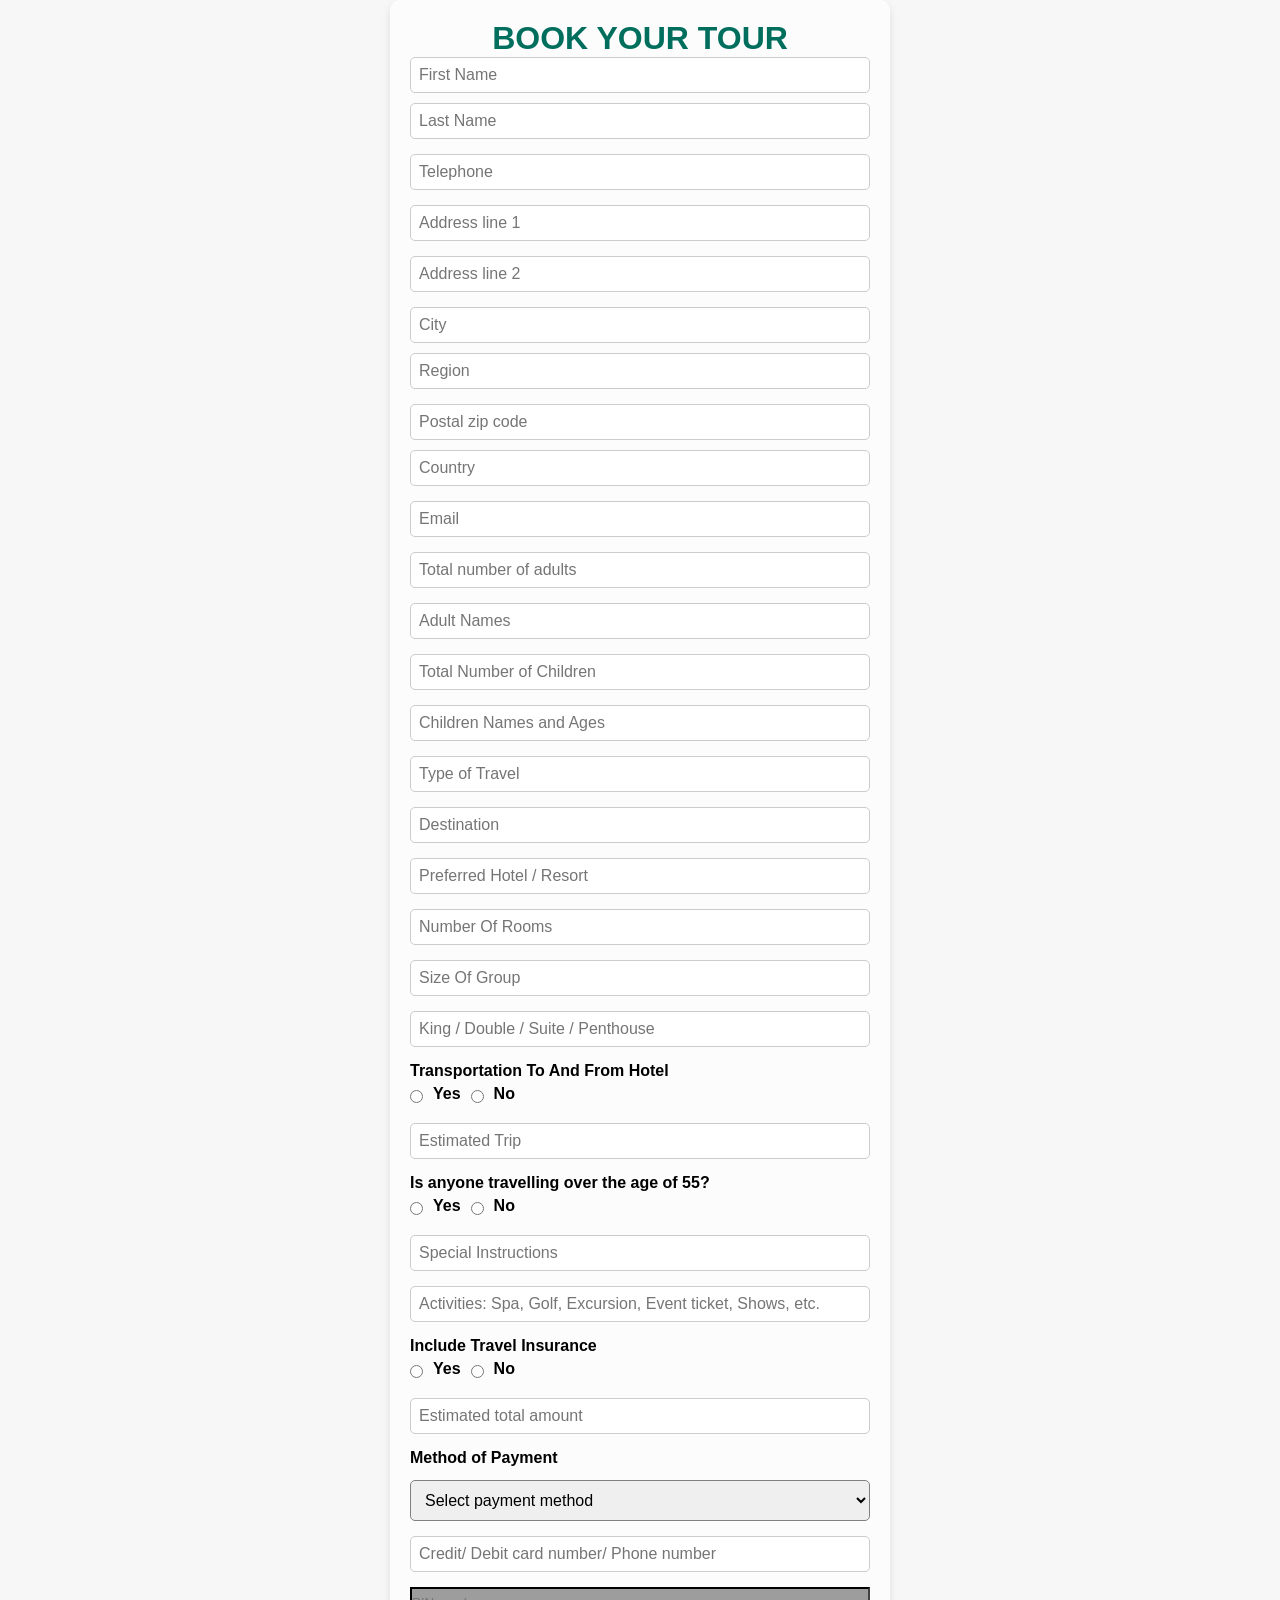
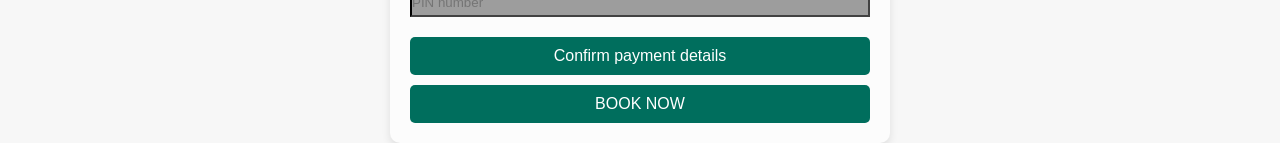
<file: booking_page.html>
<!DOCTYPE html>
<html lang="en">
<head>
    <meta charset="UTF-8">
    <meta name="viewport" content="width=device-width, initial-scale=1.0">
    <title>Book Your Tour</title>
    <link rel="stylesheet" href="./css/style.css">
</head>
<body>
    <div class="container">
        <h1>BOOK YOUR TOUR</h1>
        <form>
            <div class="double-input form-group">
                <input type="text" placeholder="First Name">
                <input type="text" placeholder="Last Name">
            </div>
            <div class="form-group">
                <input type="tel" placeholder="Telephone">
            </div>
            <div class="form-group">
                <input type="text" placeholder="Address line 1">
            </div>
            <div class="form-group">
                <input type="text" placeholder="Address line 2">
            </div>
            <div class="double-input form-group">
                <input type="text" placeholder="City">
                <input type="text" placeholder="Region">
            </div>
            <div class="double-input form-group">
                <input type="text" placeholder="Postal zip code">
                <input type="text" placeholder="Country">
            </div>
            <div class="form-group">
                <input type="email" placeholder="Email">
            </div>
            <div class="form-group">
                <input type="text" placeholder="Total number of adults">
            </div>
            <div class="form-group">
                <input type="text" placeholder="Adult Names">
            </div>
            <div class="form-group">
                <input type="text" placeholder="Total Number of Children">
            </div>
            <div class="form-group">
                <input type="text" placeholder="Children Names and Ages">
            </div>
            <div class="form-group">
                <input type="text" placeholder="Type of Travel">
            </div>
            <div class="form-group">
                <input type="text" placeholder="Destination">
            </div>
            <div class="form-group">
                <input type="text" placeholder="Preferred Hotel / Resort">
            </div>
            <div class="form-group">
                <input type="text" placeholder="Number Of Rooms">
            </div>
            <div class="form-group">
                <input type="text" placeholder="Size Of Group">
            </div>
            <div class="form-group">
                <input type="text" placeholder="King / Double / Suite / Penthouse">
            </div>
            <div class="form-group">
                <label>Transportation To And From Hotel</label>
                <div class="radio-group">
                    <input type="radio" name="transport" id="transport-yes">
                    <label for="transport-yes">Yes</label>
                    <input type="radio" name="transport" id="transport-no">
                    <label for="transport-no">No</label>
                </div>
            </div>
            <div class="form-group">
                <input type="text" placeholder="Estimated Trip">
            </div>
            <div class="form-group">
                <label>Is anyone travelling over the age of 55?</label>
                <div class="radio-group">
                    <input type="radio" name="age" id="age-yes">
                    <label for="age-yes">Yes</label>
                    <input type="radio" name="age" id="age-no">
                    <label for="age-no">No</label>
                </div>
            </div>
            <div class="form-group">
                <input type="text" placeholder="Special Instructions">
            </div>
            <div class="form-group">
                <input type="text" placeholder="Activities: Spa, Golf, Excursion, Event ticket, Shows, etc.">
            </div>
            <div class="form-group">
                <label>Include Travel Insurance</label>
                <div class="radio-group">
                    <input type="radio" name="insurance" id="insurance-yes">
                    <label for="insurance-yes">Yes</label>
                    <input type="radio" name="insurance" id="insurance-no">
                    <label for="insurance-no">No</label>
                </div>
            </div>
            <div class="form-group">
                <input type="text" placeholder="Estimated total amount">
            </div>
            <div class="form-group">
                <label for="payment-method">Method of Payment</label>
                <select id="payment-method" name="payment-method" required>
                    <option value="" disabled selected>Select payment method</option>
                    <option value="mpesa">Mpesa</option>
                    <option value="paypal">PayPal</option>
                    <option value="bank_transfer">Bank Transfer</option>
                    <option value="credit_card">Credit Card</option>
                </select>  
            </div>
            <div class="form-group">
                <input type="text" placeholder="Credit/ Debit card number/ Phone number">
            </div>
            <div class="form-group">
                <input type="password" placeholder="PIN number">
            </div>
            <div class="button-group">
                <button type="button">Confirm payment details</button>
                <button type="submit"><a href="Destinations.html">BOOK NOW</a></button>
            </div>
        </form>
    </div>
</body>
</html>
</file>
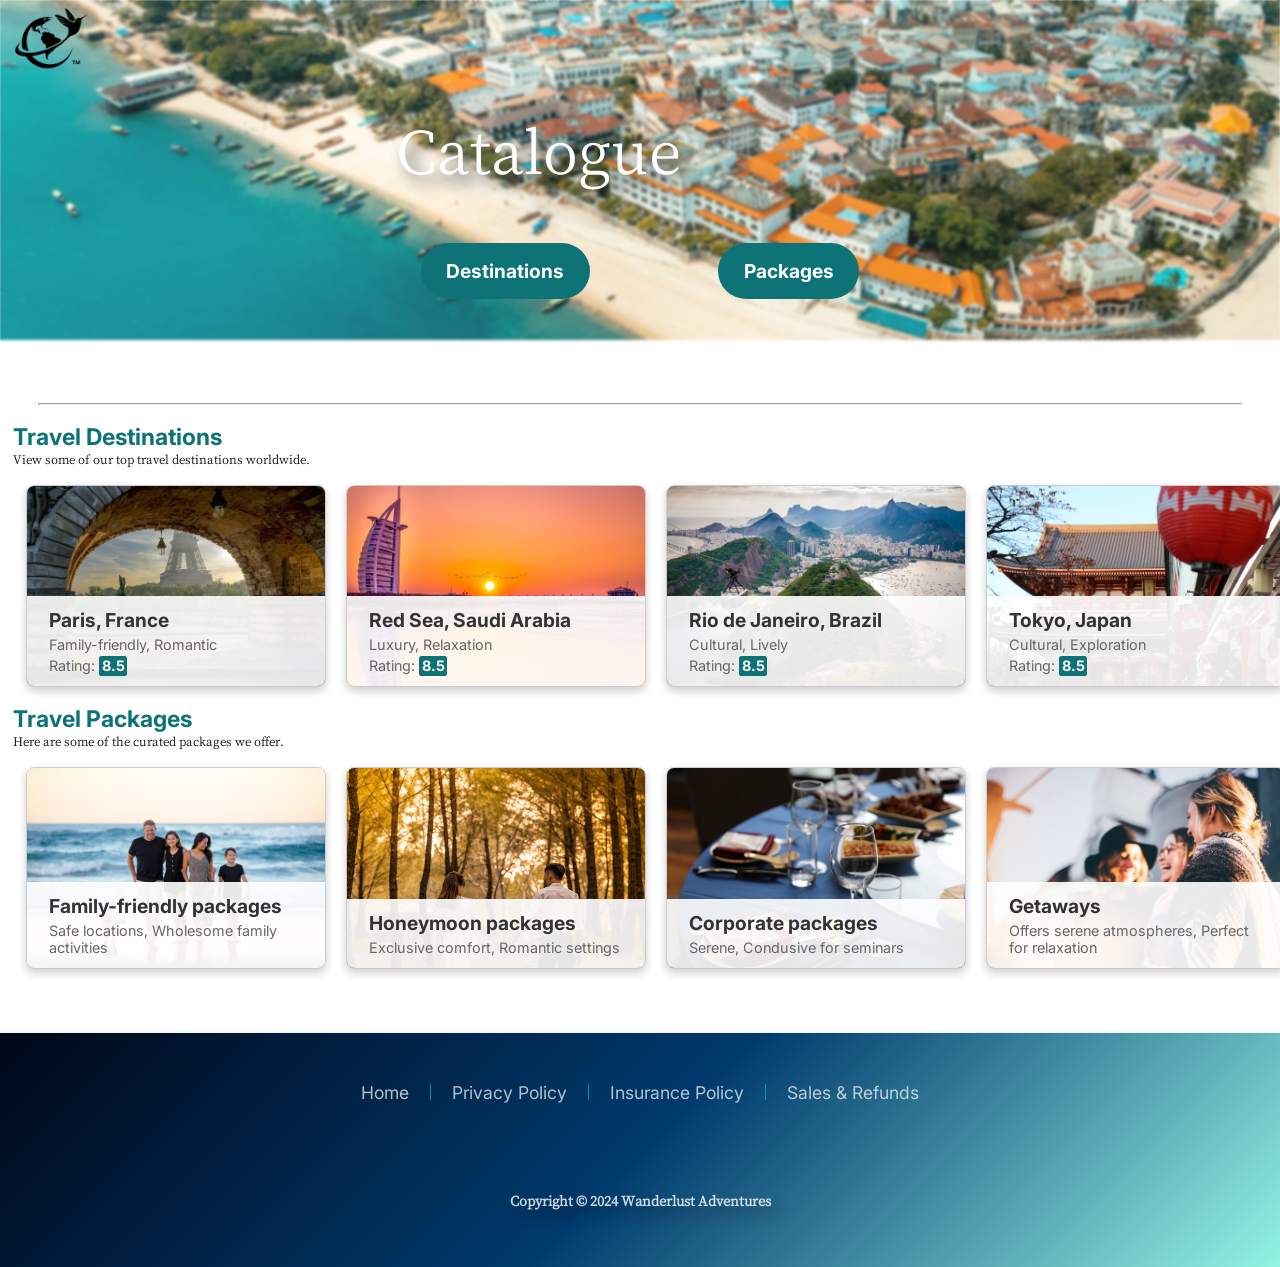
<file: catalogue.html>
<!DOCTYPE html>
<html lang="en">

<head>
    <meta charset="UTF-8">
    <meta name="viewport" content="width=device-width, initial-scale=1.0">
    <title>Wanderlust Adventures</title>
    <link rel="icon" href="images/favicon.png" type="image/png">
    <link rel="stylesheet" href="css/catalogue.css">
    <link rel="preconnect" href="https://fonts.googleapis.com">
    <link rel="preconnect" href="https://fonts.gstatic.com" crossorigin>
    <link
        href="https://fonts.googleapis.com/css2?family=Inter:ital,opsz,wght@0,14..32,100..900;1,14..32,100..900&display=swap"
        rel="stylesheet">
    <style>
        @import url('https://fonts.googleapis.com/css2?family=Cactus+Classical+Serif&display=swap');
    </style>
</head>

<body>
    <header class="heading">
        <img class="header-image" src="images/Component 1(2).png" alt="Zanzibar">
        <div class="glassback"></div>
    </header>
   
    <div class="overlay" style="height: 30vh;
                                display:flex;
                                justify-content: center;
                                align-items: center;
                                text-align: center;
                                margin-left: 5vw;
                                margin-bottom: -26vh;
                                font-size: 5vw;">
        
        <pre class="text" style="flex-direction: column; z-index: 20;">
                    Catalogue        
        </pre>
    </div>
    <div class="overlay">
        <a href="index.html">
            <img class="icon" src="images/Component 1.png" alt="Wanderlust&trade;">
        </a>
    </div>
    <div class="overlay">
        <div class="buttons">
            <button class="catalogue-btn" style="margin-left: 45vw;"><a href="Destinations.html">Destinations</a></button>
            <button class="catalogue-btn"><a href="#Travel-packages">Packages</a></button>
        </div>
    </div>


    <main id="catalogue_margin">
        <hr style="margin: 2vh 3vw 2vh;">
        <section id="Travel-destinations">
            <div class="section-head">
                <h2> Travel Destinations</h2>
                <p>View some of our top travel destinations worldwide.</p>

            </div>
            <br>
            <div class="display-grid">
                <div class="card" data-title="Paris, France" data-description="Located in France, Paris is a captivating blend of timeless traditions. Visitors can experience the allure of the Eiffel Tower or the famous Musées, Louvre and Orsay, each contributing to the area’s distinct character. Whether joining in guided tours or participating in local highlights like wine sampling, there is always something to connect with. A stay at Ritz Paris completes the journey with comfort and class. Paris offers a harmonious blend of excitement and peace, inviting all to explore its true essence.">
                    <img src="images/arch-6356637_1280.jpg" alt="Paris, France" class="card-image">
                    <div class="card-text">
                        <h2>Paris, France</h2>
                        <p>Family-friendly, Romantic</p>
                        <span class="data-rating"><p class="rating">Rating: <b>8.5</b></p></span>
                    </div>
                </div>
                <div id="infoModal" class="modal">
                    <div class="modal-content">
                      <span class="close">&times;</span>
                      <h2 id="modalTitle"></h2>
                      <p id="modalDescription"></p>
                      <p><strong>Rating:</strong> <span id="modalRating"></span></p>
                      <button id="bookButton"><a href="booking_page.html">Book Destination</a></button>
                    </div>
                  </div>
                <div class="card">
                    <img src="images/sea-3496528_1280.jpg" alt="Paris, France" class="card-image">
                    <div class="card-text">
                        <h2>Red Sea, Saudi Arabia</h2>
                        <p>Luxury, Relaxation</p>
                        <span class="data-rating"><p class="rating">Rating: <b>8.5</b></p></span>
                    </div>
                </div>
                <div id="infoModal" class="modal">
                    <div class="modal-content">
                      <span class="close">&times;</span>
                      <h2 id="modalTitle"></h2>
                      <p id="modalDescription"></p>
                      <p><strong>Rating:</strong> <span id="modalRating"></span></p>
                      <button id="bookButton"><a href="booking_page.html">Book Destination</a></button>
                    </div>
                  </div>
                <div class="card">
                    <img src="images/rio-de-janeiro-2790455_1280.jpg" alt="Paris, France" class="card-image">
                    <div class="card-text">
                        <h2>Rio de Janeiro, Brazil</h2>
                        <p>Cultural, Lively</p>
                        <span class="data-rating"><p class="rating">Rating: <b>8.5</b></p></span>
                    </div>
                </div>
                <div id="infoModal" class="modal">
                    <div class="modal-content">
                      <span class="close">&times;</span>
                      <h2 id="modalTitle"></h2>
                      <p id="modalDescription"></p>
                      <p><strong>Rating:</strong> <span id="modalRating"></span></p>
                      <button id="bookButton"><a href="booking_page.html">Book Destination</a></button>
                    </div>
                  </div>
                <div class="card">
                    <img src="images/temple-7289763_640.jpg" alt="Paris, France" class="card-image">
                    <div class="card-text">
                        <h2>Tokyo, Japan</h2>
                        <p>Cultural, Exploration</p>
                        <span class="data-rating"><p class="rating">Rating: <b>8.5</b></p></span>
                    </div>
                </div>
                <div id="infoModal" class="modal">
                    <div class="modal-content">
                      <span class="close">&times;</span>
                      <h2 id="modalTitle"></h2>
                      <p id="modalDescription"></p>
                      <p><strong>Rating:</strong> <span id="modalRating"></span></p>
                      <button id="bookButton"><a href="booking_page.html">Book Destination</a></button>
                    </div>
                  </div>
                <div class="card">
                    <img src="images/pyramid-3804374_1280.jpg" alt="Paris, France" class="card-image">
                    <div class="card-text">
                        <h2>Cairo, Egypt</h2>
                        <p>Family-friendly, Exploration</p>
                        <span class="data-rating"><p class="rating">Rating:</p></span>
                        <span class="data-rating"><b>8.5</b></span>
                    </div>
                </div>
                <div id="infoModal" class="modal">
                    <div class="modal-content">
                      <span class="close">&times;</span>
                      <h2 id="modalTitle"></h2>
                      <p id="modalDescription"></p>
                      <p><strong>Rating:</strong> <span id="modalRating"></span></p>
                      <button id="bookButton"><a href="booking_page.html">Book Destination</a></button>
                    </div>
                  </div>
            </div>
            
        
        </section>
        <br>
        <section id="Travel-packages">
            <div class="section-head">
                <h2> Travel Packages</h2>
                <p>Here are some of the curated packages we offer.</p>
            </div>
            <br>
            <div class="display-grid">
                <div class="card">
                    <img src="images/family-6398107_1280.jpg" alt="Paris, France" class="card-image">
                    <div class="card-text">
                        <h2>Family-friendly packages</h2>
                        <p>Safe locations, Wholesome family activities</p>
                    </div>
                </div>
                <div class="card">
                    <img src="images/couple-5000549_1280.jpg" alt="Paris, France" class="card-image">
                    <div class="card-text">
                        <h2>Honeymoon packages</h2>
                        <p>Exclusive comfort, Romantic settings</p>
                    </div>
                </div>
                <div class="card">
                    <img src="images/table-5696243_1280.jpg" alt="Paris, France" class="card-image">
                    <div class="card-text">
                        <h2>Corporate packages</h2>
                        <p>Serene, Condusive for seminars</p>
                    </div>
                </div>
                <div class="card">
                    <img src="images/people-2567915_1280.jpg" alt="Paris, France" class="card-image">
                    <div class="card-text">
                        <h2>Getaways</h2>
                        <p>Offers serene atmospheres, Perfect for relaxation</p>
                    </div>
                </div>
                <div class="card">
                    <img src="images/laptop-4906312_1280.jpg" alt="Paris, France" class="card-image">
                    <div class="card-text">
                        <h2>Business related Packages</h2>
                        <p>Business meetings, Luncheons</p>
                    </div>
            </div>
        
        </section>
        <script src="Catalogue.js"></script>
    </main>

    <footer>
        <div class="footercontainer">
            <div class="socialIcons">
                <a href=""><i class="fa-brands fa-square-facebook"></i></a>
                <a href=""><i class="fa-brands fa-square-instagram"></i></a>
                <a href=""><i class="fa-brands fa-square-x-twitter"></i></a>
                <a href=""><i class="fa-brands fa-google-plus"></i></a>
            </div>
            <div class="footerNav">
                <a href="/Html pages/index.html">Home</a> |
                <a href="">Privacy Policy</a> |
                <a href="">Insurance Policy</a> |
                <a href="">Sales & Refunds</a>

            </div>
        </div>
        <div class="footer-bottom">
            <p class="text">Copyright &copy; 2024 Wanderlust Adventures</p>
        </div>
    
    
    </footer>
</body>

</html>
</file>
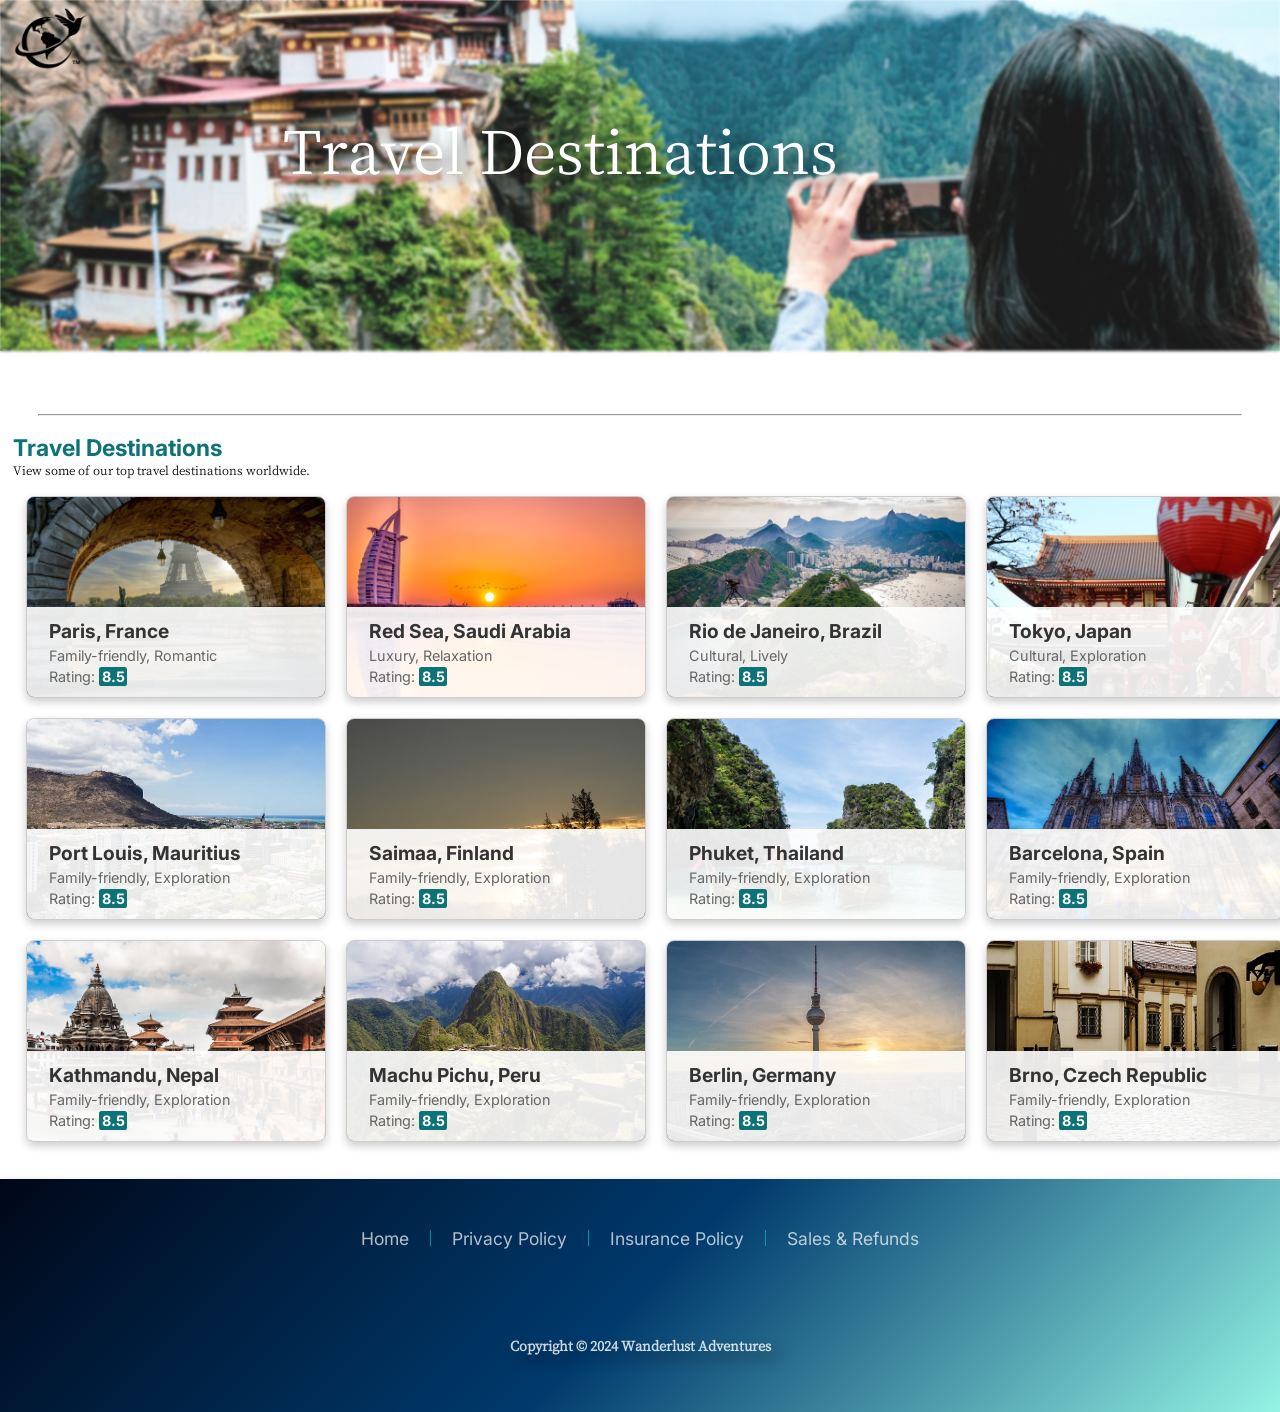
<file: Destinations.html>
<!DOCTYPE html>
<html lang="en">

<head>
    <meta charset="UTF-8">
    <meta name="viewport" content="width=device-width, initial-scale=1.0">
    <title>Wanderlust Adventures</title>
    <link rel="icon" href="images/favicon.png" type="image/png">
    <link rel="stylesheet" href="css/catalogue.css">
    <link rel="preconnect" href="https://fonts.googleapis.com">
    <link rel="preconnect" href="https://fonts.gstatic.com" crossorigin>
    <link
        href="https://fonts.googleapis.com/css2?family=Inter:ital,opsz,wght@0,14..32,100..900;1,14..32,100..900&display=swap"
        rel="stylesheet">
    <style>
        @import url('https://fonts.googleapis.com/css2?family=Cactus+Classical+Serif&display=swap');
    </style>
</head>


<body>
    <header class="heading">
        <img class="header-image" src="images/bhutan-5754076_1280.jpg" alt="Bhutan">
        <div class="glassback"></div>
    </header>
   
    <div class="overlay" style="height: 30vh;
                                display:flex;
                                justify-content: center;
                                align-items: center;
                                text-align: center;
                                margin-left: 5vw;
                                margin-bottom: -26vh;
                                font-size: 5vw;">
        
        <pre class="text" style="flex-direction: column; z-index: 20;">
                    Travel Destinations     
        </pre>
    </div>
    <div class="overlay">
        <a href ="index.html"> 
            <img class="icon" src="images/Component 1.png" alt="Wanderlust&trade;">
        </a>
    </div>
    
    <br>

    <main id="destinations_size">
        <hr style="margin: 2vh 3vw 2vh;">
           <section id="Travel-destinations">
               <div class="section-head">
                   <h2> Travel Destinations</h2>
                   <p>View some of our top travel destinations worldwide.</p>
   
               </div>
               <br>
               <div class="display-grid" >
                   <div class="card" data-title="Paris, France" data-description="A romantic city known for its culture and landmarks." data-rating="8.5" >
                       <img src="images/arch-6356637_1280.jpg" alt="Paris, France" class="card-image">
                       <div class="card-text">
                           <h2>Paris, France</h2>
                           <p>Family-friendly, Romantic</p>
                           <p class="rating">Rating: <b>8.5</b></p>
                       </div>
                   </div>
                   <div id="infoModal" class="modal">
                    <div class="modal-content" da>
                      <span class="close">&times;</span>
                      <h2 id="modalTitle">Paris, France</h2>
                      <p id="modalDescription"></p>
                      <p><strong>Rating:</strong> <span id="modalRating"></span></p>
                      <button id="bookButton"><a href="booking_page.html">Book Destination</a></button>
                    </div>
                  </div>
                  
                   <div class="card" data-title="Red Sea, Saudi Arabia" data-description="">
                       <img src="images/sea-3496528_1280.jpg" alt="Paris, France" class="card-image">
                       <div class="card-text">
                           <h2>Red Sea, Saudi Arabia</h2>
                           <p>Luxury, Relaxation</p>
                           <p class="rating">Rating: <b>8.5</b></p>
                       </div>
                   </div>
                   <div id="infoModal" class="modal">
                    <div class="modal-content">
                      <span class="close">&times;</span>
                      <h2 id="modalTitle">Red Sea, Saudi Arabia</h2>
                      <p id="modalDescription"></p>
                      <p><strong>Rating:</strong> <span id="modalRating"></span></p>
                      <button id="bookButton"><a href="booking_page.html">Book Destination</a></button>
                    </div>
                  </div>
                  
                   <div class="card" data-title="Rio de Janeiro, Brazil" data-description="">
                       <img src="images/rio-de-janeiro-2790455_1280.jpg" alt="Paris, France" class="card-image">
                       <div class="card-text">
                           <h2>Rio de Janeiro, Brazil</h2>
                           <p>Cultural, Lively</p>
                           <p class="rating">Rating: <b>8.5</b></p>
                       </div>
                   </div>
                   <div id="infoModal" class="modal">
                    <div class="modal-content">
                      <span class="close">&times;</span>
                      <h2 id="modalTitle"></h2>
                      <p id="modalDescription"></p>
                      <p><strong>Rating:</strong> <span id="modalRating"></span></p>
                      <button id="bookButton"><a href="booking_page.html">Book Destination</a></button>
                    </div>
                  </div>
                  
                   <div class="card" data-title="Tokyo, Japan" data-description="">
                       <img src="images/temple-7289763_640.jpg" alt="Paris, France" class="card-image">
                       <div class="card-text">
                           <h2>Tokyo, Japan</h2>
                           <p>Cultural, Exploration</p>
                           <p class="rating">Rating: <b>8.5</b></p>
                       </div>
                   </div>
                   <div id="infoModal" class="modal">
                    <div class="modal-content">
                      <span class="close">&times;</span>
                      <h2 id="modalTitle"></h2>
                      <p id="modalDescription"></p>
                      <p><strong>Rating:</strong> <span id="modalRating"></span></p>
                      <button id="bookButton"><a href="booking_page.html">Book Destination</a></button>
                    </div>
                  </div>
                  
                   <div class="card" data-title="Cairo, Egypt" data-description="">
                       <img src="images/pyramid-3804374_1280.jpg" alt="Paris, France" class="card-image">
                       <div class="card-text">
                           <h2>Cairo, Egypt</h2>
                           <p>Family-friendly, Exploration</p>
                           <p class="rating">Rating: <b>8.5</b></p>
                       </div>
                
                    </div>
                    <div id="infoModal" class="modal">
                        <div class="modal-content">
                          <span class="close">&times;</span>
                          <h2 id="modalTitle"></h2>
                          <p id="modalDescription"></p>
                          <p><strong>Rating:</strong> <span id="modalRating"></span></p>
                          <button id="bookButton"><a href="booking_page.html">Book Destination</a></button>
                        </div>
                    </div>
                   
                   <div class="card" data-title="Port Louis, Mauritius" data-description="">
                       <img src="images/Port-Louis-Mauritius.png" alt="Paris, France" class="card-image">
                       <div class="card-text">
                           <h2>Port Louis, Mauritius</h2>
                           <p>Family-friendly, Exploration</p>
                           <p class="rating">Rating: <b>8.5</b></p>
                       </div>
                
                    </div>
                    <div id="infoModal" class="modal">
                        <div class="modal-content">
                          <span class="close">&times;</span>
                          <h2 id="modalTitle"></h2>
                          <p id="modalDescription"></p>
                          <p><strong>Rating:</strong> <span id="modalRating"></span></p>
                          <button id="bookButton"><a href="booking_page.html">Book Destination</a></button>
                        </div>
                      </div>
                      
                   <div class="card" data-title="Saimaa, France" data-description=" Finland’s Saimaa Lake area, European Region of Gastronomy, is perfect for nature and cuisine lovers.
                   	Attractions: Savonlinna Castle, Lappeenranta markets, Finnish forests.
                   •	Activities: Lake cruises, sampling local fish, hiking trails.
                   •	Top Hotels: Original Sokos Hotel Lappee, Scandic Imatran Valtionhotelli, Hotel & Spa Resort Järvisydän."

                    data-rating="9.0">
                       <img src="images/saimaa_finland.jpg" alt="Paris, France" class="card-image">
                       <div class="card-text">
                           <h2>Saimaa, Finland</h2>
                           <p>Family-friendly, Exploration</p>
                           <p class="rating">Rating: <b>8.5</b></p>
                       </div>
                
                    </div>
                    <div id="infoModal" class="modal">
                        <div class="modal-content">
                          <span class="close">&times;</span>
                          <h2 id="modalTitle"></h2>
                          <p id="modalDescription">
                            <ul>
                                <li></li>
                                <li></li>
                                <li></li>
                            </ul>
                          </p>
                          <p><strong>Rating:</strong> <span id="modalRating"></span></p>
                          <button id="bookButton"><a href="booking_page.html">Book Destination</a></button>
                        </div>
                      </div>
                      
                   <div class="card" data-title="Phuket, Thailand" data-description="">
                       <img src="images/phuket_thailand.jpg" alt="Paris, France" class="card-image">
                       <div class="card-text">
                           <h2>Phuket, Thailand</h2>
                           <p>Family-friendly, Exploration</p>
                           <p class="rating">Rating: <b>8.5</b></p>
                       </div>
                
                    </div>
                    <div id="infoModal" class="modal">
                        <div class="modal-content">
                          <span class="close">&times;</span>
                          <h2 id="modalTitle"></h2>
                          <p id="modalDescription"></p>
                          <p><strong>Rating:</strong> <span id="modalRating"></span></p>
                          <button id="bookButton"><a href="booking_page.html">Book Destination</a></button>
                        </div>
                      </div>
                      
                   <div class="card" data-title="Barcelona, Spain" data-description="">
                       <img src="images/barcelona_spain.jpg" alt="Paris, France" class="card-image">
                       <div class="card-text">
                           <h2>Barcelona, Spain</h2>
                           <p>Family-friendly, Exploration</p>
                           <p class="rating">Rating: <b>8.5</b></p>
                       </div>
                
                    </div>
                    <div id="infoModal" class="modal">
                        <div class="modal-content">
                          <span class="close">&times;</span>
                          <h2 id="modalTitle"></h2>
                          <p id="modalDescription"></p>
                          <p><strong>Rating:</strong> <span id="modalRating"></span></p>
                          <button id="bookButton"><a href="booking_page.html">Book Destination</a></button>
                        </div>
                      </div>
                      
                   <div class="card" data-title="Hanoi, Vietnam" >
                       <img src="images/hanoi_vietnam.jpg" alt="Paris, France" class="card-image">
                       <div class="card-text">
                           <h2>Hanoi, Vietnam</h2>
                           <p>Family-friendly, Exploration</p>
                           <p class="rating">Rating: <b>8.5</b></p>
                       </div>
                
                    </div>
                    <div id="infoModal" class="modal">
                        <div class="modal-content">
                          <span class="close">&times;</span>
                          <h2 id="modalTitle"></h2>
                          <p id="modalDescription"></p>
                          <p><strong>Rating:</strong> <span id="modalRating"></span></p>
                          <button id="bookButton"><a href="booking_page.html">Book Destination</a></button>
                        </div>
                      </div>
                      
                   <div class="card" data-title="Kathmandu, Nepal" data-description="Set in Nepal, Kathmandu beckons travelers with its compelling fusion of serene landscapes, historical and spiritual richness . Sightseers are drawn to  must-visit places like Swayambhunath Stupa, Pashupatinath Temple or Durbar Square, where the essence of the destination comes alive. Whether enjoying hiking in the Annapurna region, temple tours or taking part in unique experiences such as shopping at Thamel markets, visitors find endless opportunities for immersion. To round out the adventure, Dwarika’s Hotel, Hyatt Regency, Kathmandu Guest House offer exquisite stays. Kathmandu seamlessly weaves together energy and relaxation, inviting travelers to uncover its best-kept secrets.">
                       <img src="images/kathmandu_nepal.jpg" alt="Paris, France" class="card-image">
                       <div class="card-text">
                           <h2>Kathmandu, Nepal</h2>
                           <p>Family-friendly, Exploration</p>
                           <p class="rating">Rating: <b>8.5</b></p>
                       </div>
                
                    </div>
                    <div id="infoModal" class="modal">
                        <div class="modal-content">
                          <span class="close">&times;</span>
                          <h2 id="modalTitle"></h2>
                          <p id="modalDescription"></p>
                          <p><strong>Rating:</strong> <span id="modalRating"></span></p>
                          <button id="bookButton"><a href="booking_page.html"> Destination</a></button>
                        </div>
                      </div>
                      
                   <div class="card" data-title="Machu Pichu, Peru">
                       <img src="images/machu_pichu_peru.jpg" alt="Paris, France" class="card-image">
                       <div class="card-text">
                           <h2>Machu Pichu, Peru</h2>
                           <p>Family-friendly, Exploration</p>
                           <p class="rating">Rating: <b>8.5</b></p>
                       </div>
                
                    </div>
                    <div id="infoModal" class="modal">
                        <div class="modal-content">
                          <span class="close">&times;</span>
                          <h2 id="modalTitle"></h2>
                          <p id="modalDescription"></p>
                          <p><strong>Rating:</strong> <span id="modalRating"></span></p>
                          <button id="bookButton"><a href="booking_page.html">Book Destination</a></button>
                        </div>
                      </div>
                      
                   <div class="card" data-title="Berlin, Germany">
                       <img src="images/berlin_germany.jpg" alt="Paris, France" class="card-image">
                       <div class="card-text">
                           <h2>Berlin, Germany</h2>
                           <p>Family-friendly, Exploration</p>
                           <p class="rating">Rating: <b>8.5</b></p>
                       </div>
                
                    </div>
                    <div id="infoModal" class="modal">
                        <div class="modal-content">
                          <span class="close">&times;</span>
                          <h2 id="modalTitle"></h2>
                          <p id="modalDescription"></p>
                          <p><strong>Rating:</strong> <span id="modalRating"></span></p>
                          <button id="bookButton"><a href="booking_page.html">Book Destination</a></button>
                        </div>
                      </div>
                      
                   <div class="card" data-title="Brno, Czech Republic">
                       <img src="images/brno_czech_republic.jpg" alt="Paris, France" class="card-image">
                       <div class="card-text">
                           <h2>Brno, Czech Republic</h2>
                           <p>Family-friendly, Exploration</p>
                           <p class="rating">Rating: <b>8.5</b></p>
                       </div>
                
                    </div>
                    <div id="infoModal" class="modal">
                        <div class="modal-content">
                          <span class="close">&times;</span>
                          <h2 id="modalTitle"></h2>
                          <p id="modalDescription"></p>
                          <p><strong>Rating:</strong> <span id="modalRating"></span></p>
                          <button id="bookButton"><a href="booking_page.html">Book Destination</a></button>
                        </div>
                      </div>
                   <div class="card" data-title="Seoul, South Korea">
                       <img src="images/seoul_south-korea.jpg" alt="Paris, France" class="card-image">
                       <div class="card-text">
                           <h2>Seoul, South Korea</h2>
                           <p>Family-friendly, Exploration</p>
                           <p class="rating">Rating: <b>8.5</b></p>
                       </div>
                
                    </div>
                    <div id="infoModal" class="modal">
                        <div class="modal-content">
                          <span class="close">&times;</span>
                          <h2 id="modalTitle"></h2>
                          <p id="modalDescription"></p>
                          <p><strong>Rating:</strong> <span id="modalRating"></span></p>
                          <button id="bookButton"><a href="booking_page.html">Book Destination</a></button>
                        </div>
                      </div>
                      
               </div>
               <script src="Catalogue.js"></script>
           </section>
   </main>

    <footer>
        <div class="footercontainer">
            <div class="socialIcons">
                <a href=""><i class="fa-brands fa-square-facebook"></i></a>
                <a href=""><i class="fa-brands fa-square-instagram"></i></a>
                <a href=""><i class="fa-brands fa-square-x-twitter"></i></a>
                <a href=""><i class="fa-brands fa-google-plus"></i></a>
            </div>
            <div class="footerNav">
                <a href="index.html">Home</a> |
                <a href="">Privacy Policy</a> |
                <a href="">Insurance Policy</a> |
                <a href="">Sales & Refunds</a>

            </div>
        </div>
        <div class="footer-bottom">
            <p class="text">Copyright &copy; 2024 Wanderlust Adventures</p>
        </div>
    
    
    </footer>
</body>
</file>
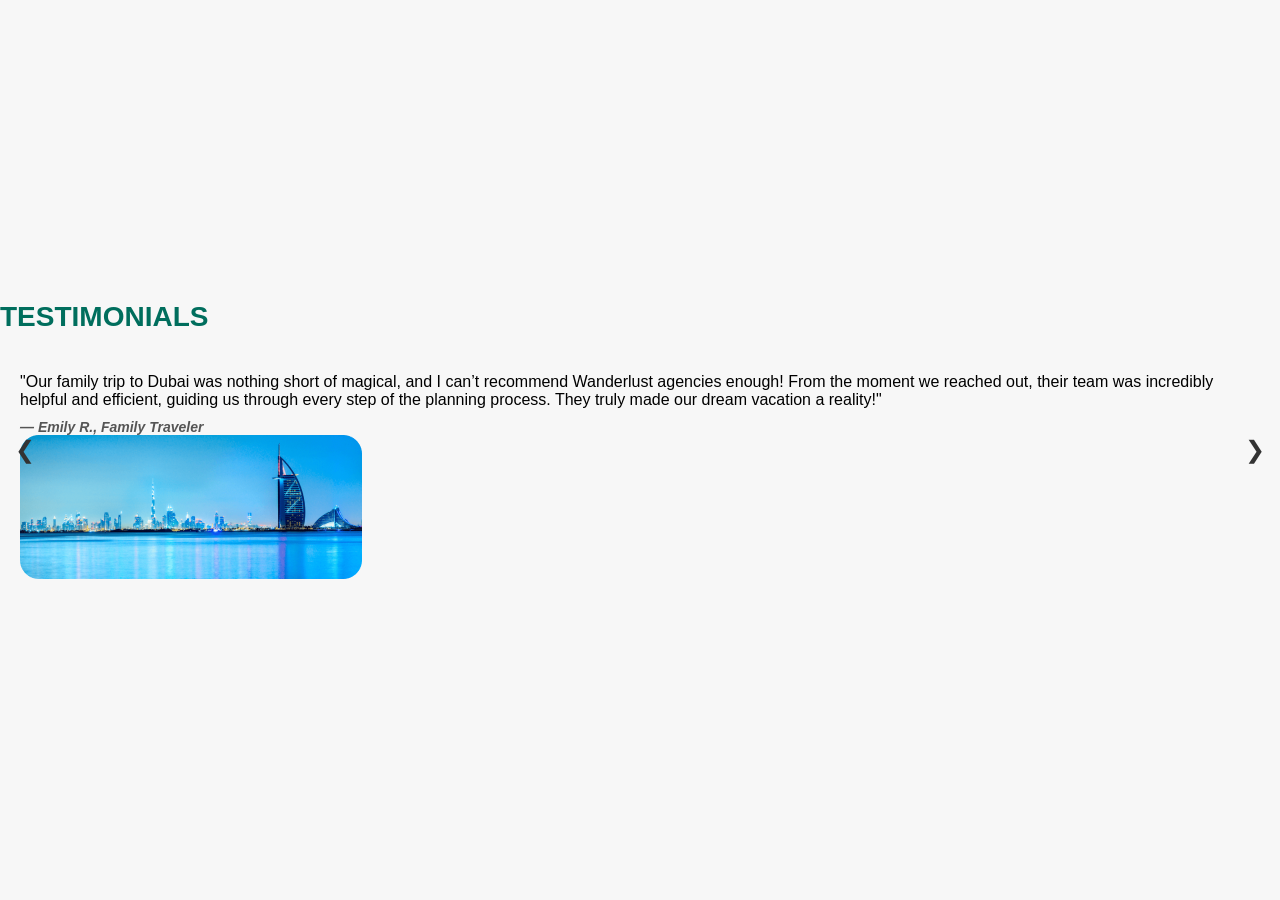
<file: testimonials.html>
<!DOCTYPE html>
<html lang="en">
<head>
    <meta charset="UTF-8">
    <meta name="viewport" content="width=device-width, initial-scale=1.0">
    <title>Testimonials</title>
    <link rel="stylesheet" href="./css/style.css">
</head>
<body>
    <div class="testimonial-section">
        <h2>TESTIMONIALS</h2>
        <div class="testimonial-carousel">
            <div class="testimonial-item active">
                <p class="testimonial-tex">"Our family trip to Dubai was nothing short of magical, and I can’t recommend Wanderlust agencies enough! From the moment we reached out, their team was incredibly helpful and efficient, guiding us through every step of the planning process. They truly made our dream vacation a reality!"</p>
                <p class="testimonial-author">— Emily R., Family Traveler</p>
                <img src="./images/Dubai-Blue 2.png" alt="Family in Dubai" class="testimonial-image">
            </div>
            <div class="testimonial-item">
                <p class="testimonial-text">"My solo backpacking adventure across Europe was perfectly organized thanks to Wanderlust. Every detail was meticulously planned, and I felt safe and supported throughout my journey. Definitely using their services again!"</p>
                <p class="testimonial-author">— Alex J., Solo Traveler</p>
                <img src="./images/blue-sky.jpg" alt="Backpacking in Europe" class="testimonial-image">
            </div>
            <div class="testimonial-item">
                <p class="testimonial-text">"The romantic getaway to the Maldives was beyond my expectations! Wanderlust took care of everything, from flights to resort bookings, and we even got surprise upgrades. Couldn’t have asked for a better experience!"</p>
                <p class="testimonial-author">— Sarah & Mark, Couple</p>
                <img src="./images/download 6.png" alt="Couple in Maldives" class="testimonial-image">
            </div>
            <div class="testimonial-item">
                <p class="testimonial-text">"We booked a cultural tour in Japan, and it was an incredible journey! Wanderlust provided us with an itinerary that matched our interests perfectly, and the local guides were amazing. Highly recommend!"</p>
                <p class="testimonial-author">— Chris L., Cultural Enthusiast</p>
                <img src="./images/polynesia-3021072_1280 3.png" alt="Cultural Tour in Japan" class="testimonial-image">
            </div>
        </div>
        <button class="carousel-btn prev" onclick="prevTestimonial()">❮</button>
        <button class="carousel-btn next" onclick="nextTestimonial()">❯</button>
    </div>
    <script>
        let currentIndex = 0;
        const testimonials = document.querySelectorAll('.testimonial-item');
    
        function showTestimonial(index) {
            testimonials.forEach((testimonial, i) => {
                testimonial.classList.remove('active');
                if (i === index) testimonial.classList.add('active');
            });
        }
    
        function nextTestimonial() {
            currentIndex = (currentIndex + 1) % testimonials.length;
            showTestimonial(currentIndex);
        }
    
        function prevTestimonial() {
            currentIndex = (currentIndex - 1 + testimonials.length) % testimonials.length;
            showTestimonial(currentIndex);
        }
    
        // Auto-slide every 5 seconds
        setInterval(nextTestimonial, 5000);
    </script>
</body>
</html>
</file>
<file: css/style.css>
:root {
    --main-color: #0D7377;
    --highlight-color: #14FFEC;
    --footer-bg: #94F3E4;
    --header-bg: #F0F0F0;
    --body-bg: #FFFFFF;
    --icon-width: 120px;
}

* {
    margin: 0;
    padding: 0;
    box-sizing: border-box;
}

body {
    min-height: 100vh;
    background-color: #FEFAF6;
    background-size: contain;
    background-repeat: no-repeat;
    position: relative;
}

header {
    width: 100%;
    background: url("Images/blue-sky.jpg");
    background-size: cover;
    background-position: bottom;
    background-repeat: repeat-y;
    height: 600px;
    position: relative;
    /* Changed from absolute */

    /* background-repeat: no-repeat; */
}

.logo {
    padding: 20px;
}

.logo img {
    max-height: 60px;
    width: auto;
}

nav {
    height: 140px;
    background-color: rgba(255, 255, 255, 0.9);
    /* Added for better visibility */
    position: fixed;
    left: 0;
    width: 100%;
    top: 0;
    align-items: flex-end;

}

.nav-list {
    font-family: "Inter", sans-serif;
    font-optical-sizing: auto;
    font-weight: 700;
    font-style: normal;
    background: var(--body-bg);
    display: flex;
    flex-direction: column;
    min-height: 100vh;
    font-family: "Inter", sans-serif;
}

header {
    background-color: var(--header-bg);
    width: 100%;
    display:flex;
    justify-content: space-between;
    align-items: center;
    padding: 10px 20px;
    }

.icon {
    width: var(--icon-width);
}

nav {
    flex-grow: 1;
}

nav ul {
    list-style-type: none;
    display: flex;
    justify-content: flex-end;
}

nav ul li {
    margin-left: 20px;
    font-weight: 700;
}

nav ul a {
    text-decoration: none;
    color: #0D7377;
    padding: 20px 15px 16px;
    transition: all 0.3s ease;
    /* Added for smooth hover effect */
}

nav ul a:hover {
    background-color: #424242;
    color: #fff;
    border-bottom: solid #0D7377 5px;
}

nav ul a:active {
    background-color: #0D7377;
    color: #212121;
    color: var(--main-color);
    padding: 10px 12px;
    transition: all 0.1s;
}

nav ul a:hover,
.current-page {
    border-bottom: solid #0D7377 5px;
    border-bottom: solid var(--main-color) 5px;
}

main {
    flex: 1;
    display: flex;
    flex-direction: column;
    align-items: center;
    padding: 20px;
}

.home-content {
    position: absolute;
    width: 537px;
    height: 155px;
    left: calc(50% - 537px/2 - 1.5px);
    top: 180px;

}



.home-content h1 {
    font-family: 'Cactus Classical Serif';
    font-style: normal;
    font-weight: 400;
    font-size: 60px;
    line-height: 49px;
    text-align: center;
    letter-spacing: -0.02em;

    color: #FFFFFF;
}

.home-content h3 {
    font-weight: normal;
    font-size: 20px;
    text-align: center;

}



/* 
.heading {
    font-weight: 600;
    text-transform: uppercase;
    color: var(--highlight-color);
    margin: 20px 0;
    text-align: center;
}


.text {
    font-family: "Inter", sans-serif;
    font-optical-sizing: auto;
    font-weight: 400;
    color: #FFFFFF;
    padding: 10px;
} */

footer {
    background-color: #94F3E4;
    padding: 20px 0;
    position: absolute;
    bottom: 0;
    width: 100%;
    font-family: "Cactus Classical Serif", serif;
    color: var(--main-color);
    padding: 10px;
    text-align: center;
    max-width: 800px;
    margin: 0 auto;
}

footer {
    background-color: var(--footer-bg);
    padding: 20px;
    display: flex;
    flex-direction: column;
    align-items: center;
}

.footer-top,
.footer-bottom {
    text-align: center;
    padding: 10px 0;
}

.footer-top p,
.footer-bottom p {
    color: #000000;
    font-size: small;
    font-family: "Inter", sans-serif;
}

/* Added responsive design */
@media screen and (max-width: 768px) {
    nav ul {
        flex-direction: column;
        gap: 10px;
    }

    nav {
        height: auto;
        padding: 10px 0;
    }

    nav ul a {
        padding: 10px 15px;
    }
}

 
    
/* Services Section Styles */
.services-section {
    padding: 50px 20px;
    background-color: #f5f5f5; /* Light background color for the section */
    text-align: center;
}

.section-title {
    font-size: 2rem;
    color: #00796b; /* Teal color for the title */
    margin-bottom: 30px;
}

/* Services Grid */
.services-grid {
    display: grid;
    grid-template-columns: repeat(3, 1fr);
    gap: 20px;
    max-width: 1000px;
    margin: 0 auto;
}

/* Service Card Styles */
.service-card {
    height: 250px;
    width: 300px;
    background-color: #e0e0e0; /* Light gray background for cards */
    padding: 3% 8%;
    border: 0.2px solid rgba(114, 226, 174, 0.2);
    border-radius: 8px;
    transition: .6s;
    display: flex;
    flex-direction: column;
    align-items: center;
    text-align: center;
    position: relative;
    overflow: hidden;
}

.service-icon {
    width: 50px;
    height: auto;
    margin-bottom: 15px;
}

.service-card p {
    font-size: 1rem;
    color: #333;
    line-height: 1.6;
}

/* Responsive Styles */

/* For medium screens (tablets) */
@media (max-width: 768px) {
    .services-grid {
        grid-template-columns: repeat(2, 1fr);
    }

    .section-title {
        font-size: 1.8rem;
    }

    .service-card p {
        font-size: 0.9rem;
    }
}

/* For small screens (phones) */
@media (max-width: 480px) {
    .services-grid {
        grid-template-columns: 1fr;
    }

    .section-title {
        font-size: 1.5rem;
    }

    .service-card p {
        font-size: 0.85rem;
    }
}
 .service-card:hover{
    transform: translateY(-8px);
    color: #00796b; /* Teal color for the title */
    border-color: #000000        ;
 }
.service-card:after {
    content: "";
    position: absolute;
    top: 150%;
    left: -200px;
    width: 120%;
    transform: rotate(50deg);
    background-color: white;
    height: 18px;
    filter: blur(30px);
    opacity: 0.5;
    transition: 1s;
}
.service-card:hover:after {
    width: 225%;
    top: -100%;
}


 
footer .text {
    color: #000000;
    font-size: small;
}

@media (max-width: 768px) {
    header {
        flex-direction: column;
    }

    nav ul {
        flex-direction: column;
        align-items: center;
    }

    nav ul li {
        margin: 10px 0;
    }
}

/* Booking page */
/* .text {
    font-family: Georgia, 'Times New Roman', Times, serif;
} */
body {
    font-family: Arial, sans-serif;
    display: flex;
    justify-content: center;
    align-items: center;
    min-height: 100vh;
    background-color: #f7f7f7;
    margin: 0;
}

.container {
    width: 500px;
    background-color: #fcfcfc;
    border-radius: 10px;
    box-shadow: 0px 4px 8px rgba(0, 0, 0, 0.1);
    padding: 20px;
}

h1 {
    text-align: center;
    color: #006e5d;
}

.form-group {
    display: flex;
    flex-direction: column;
    margin-bottom: 15px;
}

label {
    font-weight: bold;
    margin-bottom: 5px;
}

input[type="text"],
input[type="email"],
input[type="tel"],
select,
textarea {
    padding: 8px;
    border: 1px solid #cccccc;
    border-radius: 5px;
    font-size: 16px;
    width: 100%;
    box-sizing: border-box;
}

.radio-group {
    display: flex;
    align-items: center;
    gap: 10px;
}

.button-group {
    display: flex;
    flex-direction: column;
    gap: 10px;
    margin-top: 20px;
}

.button-group button {
    padding: 10px;
    font-size: 16px;
    color: white;
    background-color: #006e5d;
    border: none;
    border-radius: 5px;
    cursor: pointer;
}
.button-group button a {
    text-decoration: none;
    color: #FFFFFF;
}
.button-group button:hover {
    background-color: #00584d;
}

.double-input {
    display: flex;
    gap: 10px;
}

.double-input input {
    flex: 1;
}

select {
    padding: 10px;
    font-size: 16px;
    margin-top: 8px;
    border: 1px solid grey;
    border-radius: 5px;
    cursor: pointer;
}

input[type="password"]
{
    background-color: rgba(0, 0, 0, 0.382);
    border-color: #424242;
    height: 30px;
}
/* Testimonials */

/* Basic reset */
* {
    margin: 0;
    padding: 0;
    box-sizing: border-box;
}

body {
    font-family: Arial, sans-serif;
    display: flex;
    justify-content: center;
    align-items: center;
    min-height: 100vh;
    background-color: #f7f7f7;
}

.testimonials-section {
    width: 80%;
    max-width: 900px;
    background-color: #ffffff;
    padding: 40px;
    border-radius: 10px;
    box-shadow: 0 4px 8px rgba(0, 0, 0, 0.1);
}

h2 {
    font-size: 28px;
    color: #006e5d;
    text-align: left;
    margin-bottom: 20px;
}

.testimonial-content {
    display: flex;
    align-items: center;
    gap: 20px;
}

.testimonial-text {
    flex: 2;
}

.testimonial-text p {
    font-size: 16px;
    color: #333;
    margin-bottom: 10px;
    line-height: 1.6;
}

.testimonial-author {
    font-size: 14px;
    color: #555;
    font-weight: bold;
    margin-top: 10px;
}

.view-more {
    background-color: #006e5d;
    color: #ffffff;
    padding: 10px 20px;
    border: none;
    border-radius: 5px;
    cursor: pointer;
    margin-top: 20px;
    box-shadow: 0 4px 6px rgba(0, 0, 0, 0.1);
    transition: background-color 0.3s ease;
}

.view-more:hover {
    background-color: #004e47;
}

.testimonial-image {
    flex: 1;
    display: flex;
    justify-content: center;
}

.testimonial-image img {
    margin-top: -3.8em;
    max-width: 100%;
    height: auto;
    border-radius: 10px;
    box-shadow: 0 4px 8px rgba(0, 0, 0, 0.1);
}

.section-head p{
    text-emphasis: none;
    font: size 600; ;
}

/* Styling for the card */
.card {
    width: 300px; /* Adjust width as needed */
    border: 1px solid #ccc;
    border-radius: 8px;
    overflow: hidden;
    box-shadow: 0 4px 8px rgba(0, 0, 0, 0.2);
    position: relative;
}
.card:hover{
    transform:translateY(-5px);
}

/* Full-width image on the top of the card */
.card-image {
    width: 100%;
    height: 200px; /* Adjust height as needed */
    object-fit: cover; /* Ensures the image fills the space without distortion */
    display: block;
}

/* Text positioned at the bottom left */
.card-text {
    padding: 10px;
    background-color: rgba(255, 255, 255, 0.9); /* Semi-transparent background for readability */
    position: absolute;
    bottom: 0;
    left: 0;
    width: 100%;
}

.card-text h2, .card-text p {
    margin: 0;
    padding: 2px 0;
}

.card-text h2 {
    font-size: 1.2em;
    color: #333;
}

.card-text p {
    font-size: 0.9em;
    color: #666;
}
 
.display-grid{
    display: grid;
    grid-template-columns: repeat(5, 1fr);
    gap: 20px;
    max-width: 1000px;
    margin: 0 auto;
    
}


/* Testimonials */

/* Basic reset */

* {
    margin: 0;
    padding: 0;
    box-sizing: border-box;
}

body {
    font-family: Arial, sans-serif;
    display: flex;
    justify-content: center;
    align-items: center;
    min-height: 100vh;
    background-color: #f7f7f7;
}

.testimonials-section {
    width: 80%;
    max-width: 900px;
    background-color: #ffffff;
    padding: 40px;
    border-radius: 10px;
    box-shadow: 0 4px 8px rgba(0, 0, 0, 0.1);
}

/*
.testimonial-section h2 {
    color: #005555;
    margin-bottom: 20px;
}
*/

h2 {
    font-size: 28px;
    color: #006e5d;
    text-align: left;
    margin-bottom: 20px;
}

.testimonial-content {
    display: flex;
    align-items: center;
    gap: 20px;
}

.testimonial-text {
    flex: 2;
}

.testimonial-text {
    font-size: 17px;
    color: #ffffff;
    margin-bottom: 10px;
    line-height: 1.6;
}

.testimonial-author {
    font-size: 14px;
    color: #555;
    font-weight: bold;
    margin-top: 10px;
    /*added font style*/
    font-style: italic;
}

/*
no longer needed
.view-more {
    background-color: #006e5d;
    color: #ffffff;
    padding: 10px 20px;
    border: none;
    border-radius: 5px;
    cursor: pointer;
    margin-top: 20px;
    box-shadow: 0 4px 6px rgba(0, 0, 0, 0.1);
    transition: background-color 0.3s ease;
}

.view-more:hover {
    background-color: #004e47;
}
*/
.testimonial-image {
    flex: 1;
    display: flex;
    justify-content: center;
}

.testimonial-image img {
    margin-top: -3.8em;
    max-width: 100%;
    height: auto;
    border-radius: 10px;
    box-shadow: 0 4px 8px rgba(0, 0, 0, 0.1);
}

*/

/* New Testimonial Section Styling */

.testimonial-carousel {
    position: relative;
    overflow: hidden;
    width: 100%;
    height: 300px;
}

.testimonial-item {
    display: none;
    width: 100%;
    padding: 20px;
    box-sizing: border-box;
}

.testimonial-item.active {
    display: block;
}

.carousel-btn {
    position: absolute;
    top: 50%;
    transform: translateY(-50%);
    font-size: 24px;
    background-color: transparent;
    border: none;
    cursor: pointer;
    padding: 0 15px;
    color: #333;
}

.prev {
    left: 0;
}

.next {
    right: 0;
}

.carousel-btn:hover {
    color: #005555;
}
</file>
<file: css/catalogue.css>
:root {
    --main-color: #0D7377;
    --highlight-color: #0F4C75;
    --footer-bg: #94F3E4;
    --header-bg: #F0F0F0;
    --body-bg: #FFFFFF;
    --icon-width: 6vw;
}

html {
    scroll-behavior: smooth;
}

* {
    margin: 0;
    padding: 0;
    box-sizing: border-box;
}


.glassback {
    position: absolute;
    top: 0;
    left: 0;
    width: 100%;
    height: 40vh;
    background: rgba(255, 255, 255, 0.1);
    backdrop-filter: blur(1.8px);
    -webkit-backdrop-filter: blur(8px);
    border: 1px solid rgba(255, 255, 255, 0.2);
    z-index: 20;
}

.header-image {
    position: absolute;
    top: 0;
    left: 0;
    width: 100%;
    height: 40vh;
    z-index: -1;

    object-fit: cover;
}

.icon {
    position: relative;
    top: -10vh;
    left: -10vw;
    width: var(--icon-width);
    transform: translateX(100%);
    z-index: 50;
}


.overlay {
    position: relative;
    top: 6vh;
    left: 30vw;
    width: 50vw;
    transform: translate(-50%);
    z-index: 20;
}

nav ul {
    list-style-type: none;
    display: flex;
    justify-content: flex-end;
    margin-right: -2.2vw;
}

nav ul li {
    font-size: 1.2vw;
    font-weight: 750;
    font-family: "Inter", sans-serif;
}

nav ul a {
    text-decoration: none;
    color: var(--main-color);
    padding: 1vh 2vw;
    transition: all 0.1s;
}

nav ul a:hover,
.current-page {
    border-bottom: solid var(--main-color) 5px;
}

.text {
    font-family: "Cactus Classical Serif", serif;
    color: var(--body-bg);
    padding: 1vw;
    text-align: center;
    max-width: 70vw;
    margin: 0 auto;
    display: flex;
    /* flex-direction: column; */
    justify-content: center;
    align-items: center;
    text-shadow: 8px 8px 16px rgba(0, 0, 0, 0.7);
}

.buttons {
    display: flex;
    flex-direction: row;
    justify-content: center;
}
.buttons button {
    margin: 8vh 5vw;
    width: 20vw;
}

.catalogue-btn {
    background-color: var(--main-color);
    color: var(--body-bg);
    border: none;
    padding: 1.8vh 2vw;
    font-size: 1.2vw;
    font-weight: bold;
    border-radius: 30px;
    cursor: pointer;
    transition: background-color 0.3s ease;
    margin-top: 10px;
    margin-bottom: 30px;
    display: block;
    margin-left: auto;
    margin-right: auto;
}

.catalogue-btn:hover {
    background-color: #004e47;
}

.catalogue-btn a {
    font-family: "Inter", sans-serif;
    font-size: 1.5vw;
    color: inherit;
    text-decoration: none;
}

main {
    flex: 1 0 auto;
    width: 100vw;
    padding-top: 5vh;
    background-color:var(--body-bg);
}

#catalogue_margin{
    margin-top: 2.59vh;
    padding-bottom: 7vh;
}

/* Styling for the card */
.section-head {
    padding-left: 1vw;
}
.section-head h2 {
    font-family: "Inter", sans-serif;
    font-size: 1.8vw;
    color: var(--main-color);
}
.section-head p {
    text-emphasis: none;
    font-family: "Cactus Classical Serif";
    font-weight: 500;
    font-size: 1vw;
    color: #000000;
}


.card {
    width: 300px;
    /* Adjust width as needed */
    border: 1px solid #ccc;
    border-radius: 8px;
    overflow: hidden;
    box-shadow: 0 4px 8px rgba(0, 0, 0, 0.2);
    position: relative;
}

.card:hover {
    transform: translateY(-1vh);
    transition: ease 0.2s;
    border: 0.2vw solid #0D7377;
}

/* Full-width image on the top of the card */
.card-image {
    width: 100%;
    height: 200px;
    /* Adjust height as needed */
    object-fit: cover;
    /* Ensures the image fills the space without distortion */
    display: block;
}

/* Text positioned at the bottom left */
.card-text {
    font-family: "Inter", sans-serif;
    padding: 10px;
    background-color: rgba(255, 255, 255, 0.9);
    /* Semi-transparent background for readability */
    position: absolute;
    bottom: 0;
    left: 0;
    width: 100%;
}

.card-text h2,
.card-text p {
    margin: 0;
    padding: 2px 1vw;
    word-wrap: break-word;
}

.card-text h2 {
    font-size: 1.2em;
    color: #333;
}

.card-text p {
    font-size: 0.9em;
    color: #666;
}
.card-text p b {
    color: #FFFFFF;
    background-color: #0D7377;
    padding: 0.1vw 0.2vw;
    border-radius: 0.2vw;
}


.display-grid {
    display: grid;
    grid-template-columns: repeat(5, 1fr);
    gap: 20px;
    max-width: 1000px;
    margin: 0 2vw;


}


/* Footer Styling */
footer {
    margin: 0.1vh 0 0 0;
    background: linear-gradient(135deg, #000718, #003a6d, #94F3E4);
    color: rgb(7, 175, 187);
    padding: 1vh 0;
    text-align: center;
    width: 100%;
    position: relative;
    box-shadow: 0 4px 8px rgba(0, 0, 0, 0.3);
    transition: background-color 0.3s ease, transform 0.3s ease;
}

footer:hover {
    background: linear-gradient(135deg, #003a6d, #000718, #94F3E4);
    box-shadow: 0 6px 12px rgba(0, 0, 0, 0.5);
    /* transform: scale(1.02); */
}

.footercontainer {
    max-width: 100vw;
    margin: auto;
    padding: 20px;
}

.socialIcons {
    display: flex;
    flex-direction: row;
    -ms-flex-align: center;
    justify-content: center;
    margin-bottom: 20px;
}

.socialIcons a {
    display: inline-block;
    margin: 0 1.2vw;
    font-size: 2.5em;
    color: inherit;
    /* Uses default icon colors */
    transition: color 0.3s ease;
}

.socialIcons a:hover {
    color: #FFFFFF;
}

.footerNav {
    margin: 20px 0;
    display: flex;
    flex-wrap: wrap;
    justify-content: center;
    gap: 20px;
}

.footerNav a {
    font-family: "Inter", sans-serif;
    color: white;
    font-size: 1.1em;
    opacity: 0.7;
    text-decoration: none;
    transition: opacity 0.3s ease;

}


.footerNav a:hover {
    opacity: 1;
    color: rgb(7, 175, 187);

}

.footer-bottom {

    padding: 4vh 0;
    text-align: center;
}

.footer-bottom p {
    color: white;
    font-size: 0.9em;
    font-weight: 600;
    opacity: 0.8;
}

/* Responsive Design */
@media (max-width: 700px) {
    .footerNav {
        flex-direction: column;
    }

    .footerNav a {
        margin: 10px 0;
    }
}

/* Made responsive */

#destinations_size{
    margin-top: 24vh;
    padding-bottom: 4vh;
}


.card {
    cursor: pointer;
    transition: transform 0.3s;
  }
  .card:hover {
    transform: scale(1.05);
  }
  .modal {
    display: none;
    position:fixed;
    z-index: 21;
    padding-top: 100px;
    left: 0;
    top: 0;
    width: 100%;
    height: 100%;
    overflow: auto;
    background-color: rgba(0, 0, 0, 0.4);
  }
  .modal-content {
    background-color: #fefefe;
    margin: auto;
    padding: 20px;
    border: 1px solid #888;
    border-radius: 12px;
    width: 80%;
    height: 60%;
    
  }
  .modal-content h2 {
    font-family: "Inter", sans-serif;
    font-size: 2vw;
    color: #0D7377;
    padding: 1vw;
  }
  .modal-content p {
    font-family: "Cactus Classical Serif", serif;
    font-size: 1.4vw;
    line-height: 5vh;
  }
  .close {
    color: #aaa;
    float: right;
    font-size: 28px;
    font-weight: bold;
  }
  .close:hover,
  .close:focus {
    color: black;
    text-decoration: none;
    cursor: pointer;
  }

  #bookButton{
    background-color: var(--main-color);
    color: var(--body-bg);
    border: none;
    padding: 1.4vh 2vw;
    font-size: 1.2vw;
    font-weight: bold;
    border-radius: 30px;
    cursor: pointer;
    transition: background-color 0.3s ease;
    margin-top: 0px;
    margin-bottom: 30px;
    display: block;
    margin-left: auto;
    margin-right: auto;
  }

  #bookButton a {
    font-family: "Inter", sans-serif;
    text-decoration: none;
    color: #FFFFFF;
  }
  
  #modalDescription{
    margin: 0;
    padding: 2px 1vw;
    word-wrap: break-word;
  }
</file>
